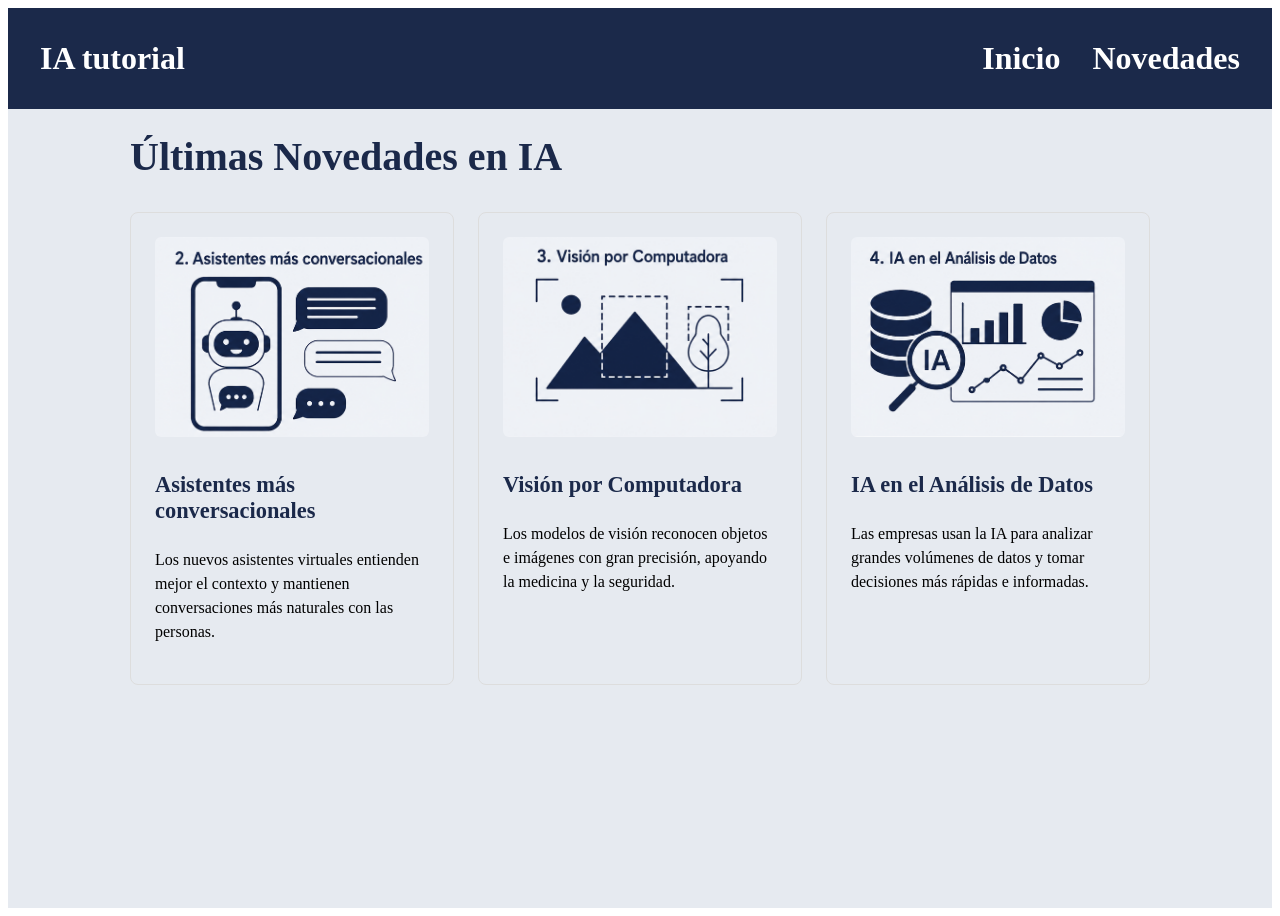
<file: news.html>
<!doctype html>
<html lang="es">
  <head>
    <meta charset="UTF-8" />
    <meta name="viewport" content="width=device-width, initial-scale=1.0" />
    <link rel="stylesheet" href="./src/styles/styles.css">
    <title>Novedades</title>
  </head>
  <body>
    <div class="main-box">
      <header class="Introduction">
        <div class="logo">IA tutorial</div>
        <nav>
          <a class="link" href="./index.html">Inicio</a>
          <a class="link" href="./news.html">Novedades</a>
        </nav>
      </header>

      <h1 class="title_3">Últimas Novedades en IA</h1>

      <div class="cards-container">
        <article class="card">
          <img class="card-img" src="src/assest/conversation-Assistant.png" alt="Asistentes virtuales">
          <h2 class="card-title">Asistentes más conversacionales</h2>
          <p class="card-text">Los nuevos asistentes virtuales entienden mejor el contexto y mantienen conversaciones más naturales con las personas.</p>
        </article>

        <article class="card">
          <img class="card-img" src="src/assest/computator-look.png" alt="Visión por computadora">
          <h2 class="card-title">Visión por Computadora</h2>
          <p class="card-text">Los modelos de visión reconocen objetos e imágenes con gran precisión, apoyando la medicina y la seguridad.</p>
        </article>

        <article class="card">
          <img class="card-img" src="src/assest/Data-science.png" alt="Análisis de datos">
          <h2 class="card-title">IA en el Análisis de Datos</h2>
          <p class="card-text">Las empresas usan la IA para analizar grandes volúmenes de datos y tomar decisiones más rápidas e informadas.</p>
        </article>
      </div>
    </div>
  </body>
</html>
</file>
<file: src/styles/styles.css>
:root {
    --primary-color: #1B294A;
    --background-color: #e6eaf0;
    --text-light: #FFFFFF;
    --text-dark: #000000;
    --neutral-color: #FFFF

}
.main-box{
    background-color: var(--background-color);
    min-height: 100vh;
    margin-top: 0px;


}
.Introduction{
    background-color: var(--primary-color);
    padding: 2rem;

    display: flex;
    color: var(--text-light);
    justify-content: space-between;
    align-items: center;
    font-weight: bold;
    font-size:2rem;
}
 nav{
display: flex;
gap: 2rem;
}

.link{
    color: var(--text-light);
    text-decoration: none;
    font-size: 2rem;
}
@media (max-width: 768px){

    .Introduction{
        flex-direction: column;
        gap: 1rem;
    }

    nav{
        flex-direction: column;
        text-align: center;
    }

    .link{
        font-size: 1.5rem;
    }
}

.title{
    text-align: left;
    color: var(--primary-color);
    max-width: 1000px;
    margin: auto;
    font-size: 2.3rem;
    margin-top: 1rem;
}

.list-container{
    max-width: 1000px;
    margin: 2rem auto 0;
    border: 1.5rem solid var(--background-color);
    background-color: var(--neutral-color);
}

.list{
    font-size: 1.3rem;
    line-height: 2.2rem;
    color: var(--primary-color);
}


.image_container{
   display: flex;
   justify-content: center;
   margin-top: 0.7rem;
   }

.Parragraph_1{
    color: #1B294A;
     width: 90%;
    max-width: 1020px;
    margin: 0 auto;
    text-align: justify;
    line-height: 2rem;
    margin-top: 2rem;
    font-size: 2rem;
    font-size: 1.2rem;}

    .card{
        flex: auto;
    }

.title_3 {
    color: var(--primary-color);
    max-width: 1020px;
    margin: 1.5rem auto;
    padding: 0 1rem;
    font-size: 2.5rem;
}

.cards-container {
    max-width: 1020px;
    margin: 2rem auto;
    display: grid;
    grid-template-columns: repeat(3, 1fr);
    gap: 1.5rem;
    padding: 0 1rem;
}

.card {
    border: 1px solid #ddd;
    border-radius: 8px;
    padding: 1.5rem;
    background-color: var(--background-color);
    display: flex;
    flex-direction: column;
}

.card-img {
    width: 100%;
    height: 200px;
    object-fit: cover;
    border-radius: 6px;
    margin-bottom: 1rem;
}

.card-title {
    color: var(--primary-color);
    font-size: 1.4rem;
    margin-bottom: 0.5rem;
}

.card-text {
    color: var(--text-dark);
    font-size: 1rem;
    line-height: 1.5rem;
}

@media (max-width: 768px) {
    .cards-container {
        grid-template-columns: 1fr;
    }
}
</file>
